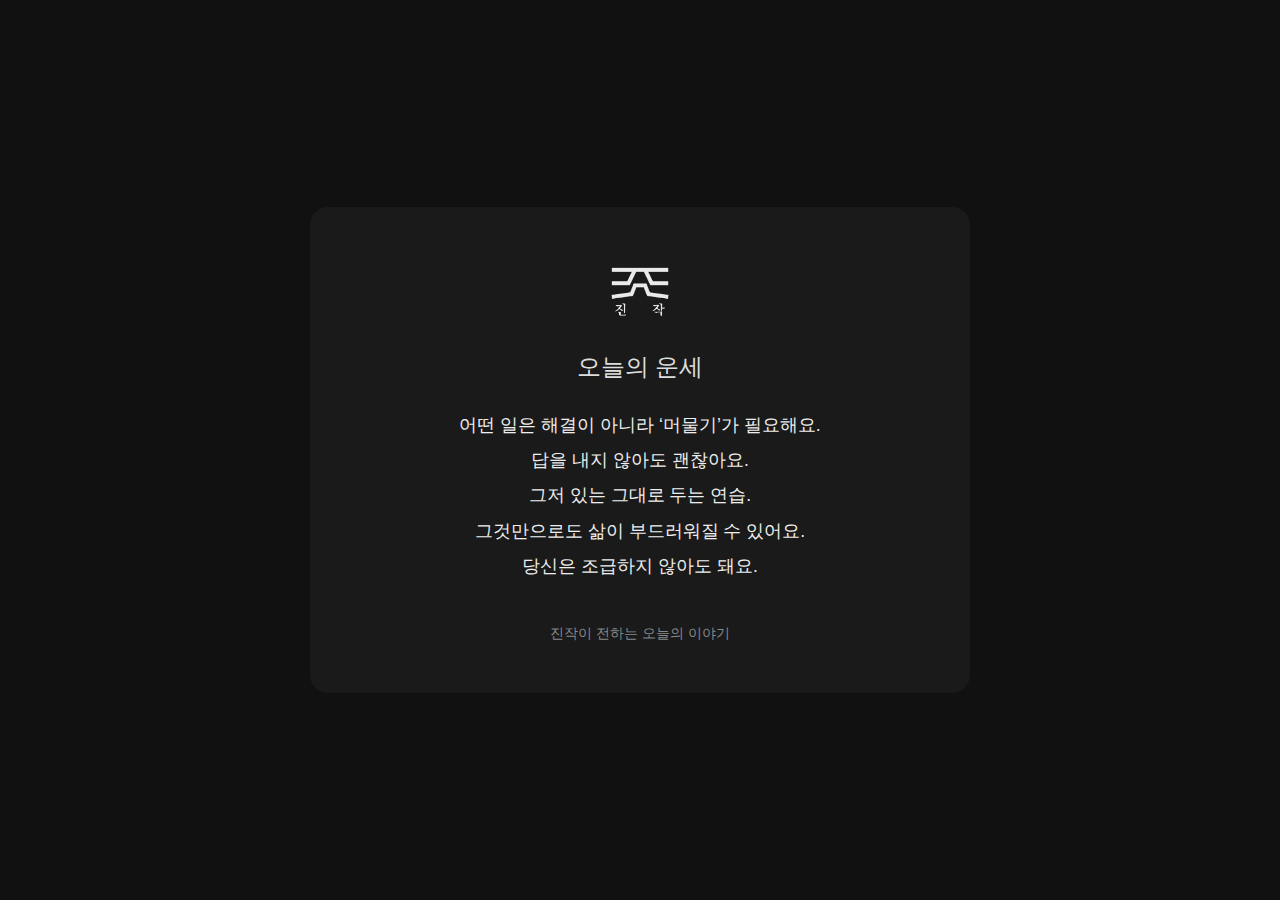
<file: index.html>
<!DOCTYPE html>
<html lang="ko">
<head>
  <meta charset="UTF-8" />
  <title>진작 운세</title>
  <link rel="stylesheet" href="style.css" />
  <script src="fortunes.js"></script>
</head>
<body>
  <div class="wrapper">
    <div class="box">
      <img src="logo.png" alt="진작 로고" class="logo" />
      <div class="title">오늘의 운세</div>
      <div class="fortune-text" id="fortune"></div>
      <div class="footer">진작이 전하는 오늘의 이야기</div>
    </div>
  </div>

  <script>
    const index = Math.floor(Math.random() * fortunes.length);
    document.getElementById("fortune").innerText = fortunes[index];
  </script>
</body>
</html>
</file>
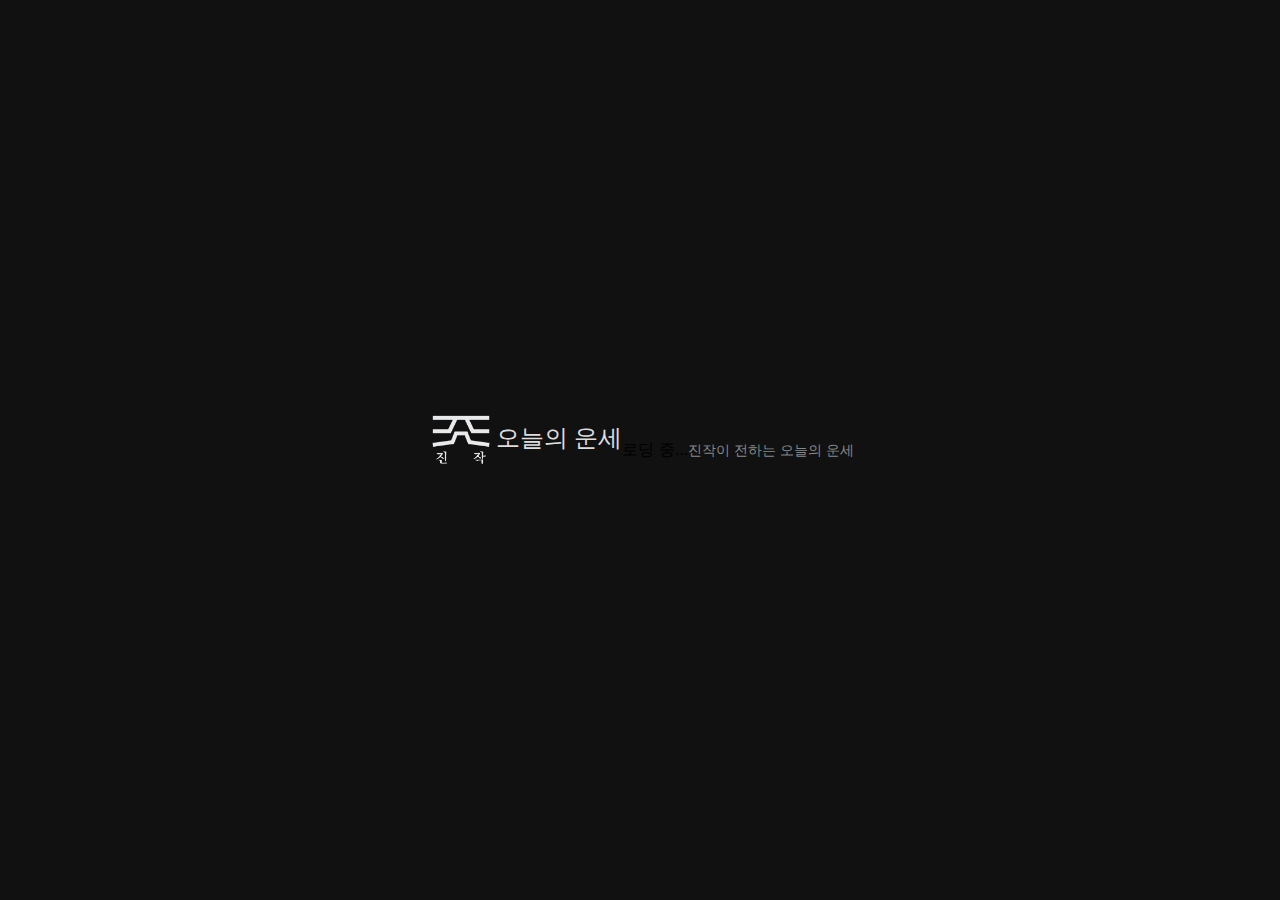
<file: index.html.html>
<!DOCTYPE html>
<html lang="ko">
<head>
    <meta charset="UTF-8" />
    <meta name="viewport" content="width=device-width, initial-scale=1.0" />
    <title>진작 오늘의 운세</title>
    <link rel="stylesheet" href="style.css" />
</head>
<body>
    <div class="wrapper">
        <img src="logo.png" alt="진작 로고" class="logo" />
        <div class="title">오늘의 운세</div>
        <div class="fortune" id="fortune">로딩 중...</div>
        <div class="footer">진작이 전하는 오늘의 운세</div>
    </div>
    <script src="fortunes.js"></script>
</body>
</html>
</file>
<file: style.css>
body {
  margin: 0;
  background-color: #111111;
  font-family: 'Noto Sans KR', sans-serif;
}
.wrapper {
  display: flex;
  justify-content: center;
  align-items: center;
  height: 100vh;
}
.box {
  background-color: #1a1a1a;
  padding: 50px 30px;
  border-radius: 18px;
  max-width: 600px;
  width: 90%;
  text-align: center;
}
.logo {
  width: 70px;
  margin-bottom: 20px;
}
.title {
  font-size: 1.5rem;
  color: #dddddd;
  margin-bottom: 25px;
}
.fortune-text {
  color: #eeeeee;
  font-size: 1.1rem;
  line-height: 2;
  white-space: pre-line;
  margin-bottom: 40px;
}
.footer {
  font-size: 0.9rem;
  color: #888888;
}
</file>
